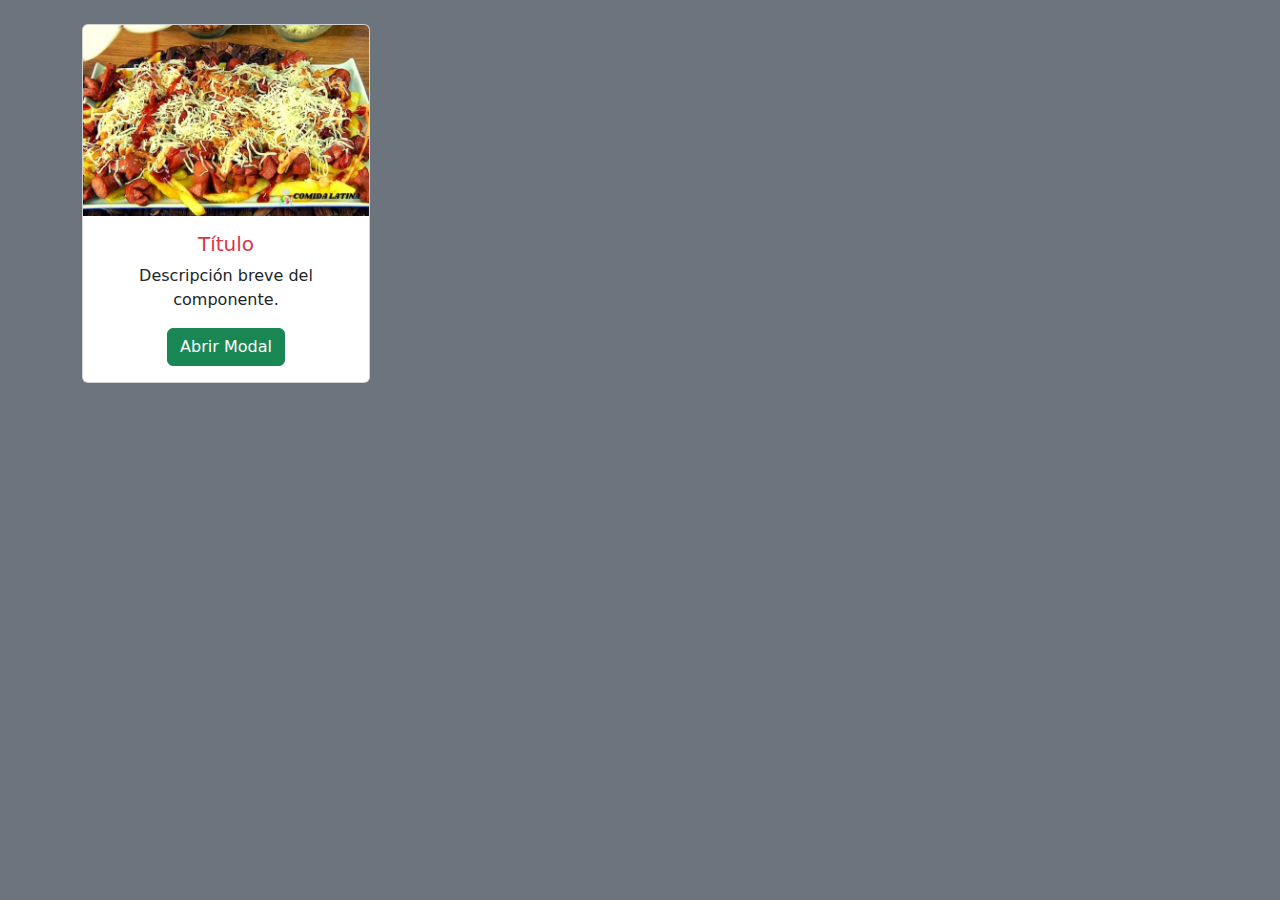
<file: guia4/index.html>
<!DOCTYPE html>
<html lang="es">

<head>
  <meta charset="UTF-8">
  <title>Ejemplo Bootstrap</title>
  <link href="https://cdn.jsdelivr.net/npm/bootstrap@5.3.3/dist/css/bootstrap.min.css" rel="stylesheet">
</head>

<body class="p-4 bg-secondary">
  <div class="container text-center">
    <div class="row">
      <div class="col">
        <div class="card" style="width: 18rem;">
          <img src="imagenes/salchi.jpg" class="card-img-top" alt="imagen">
          <div class="card-body">
            <h5 class="card-title text-danger">Título</h5>
            <p class="card-text">Descripción breve del componente.</p>
            <button class="btn btn-success" id="abrirModal">Abrir Modal</button>
          </div>
        </div>
      </div>
    </div>
  </div>
  <div class="modal fade" id="miModal" tabindex="-1">
    <div class="modal-dialog">
      <div class="modal-content">
        <div class="modal-header">
          <h5 class="modal-title">Informacion del producto</h5>
          <button type="button" class="btn-close" data-bs-dismiss="modal"></button>
        </div>
        <div class="modal-body" id="modalBody">
          <form id="formLogin" class="p-3 border rounded">
            <input type="text" class="form-control mb-2" id="user" placeholder="Usuario">
            <input type="password" class="form-control mb-2" id="password" placeholder="Contraseña">
            <button type="submit" class="btn btn-primary w-100">Ingresar</button>
          </form>
        </div>
      </div>
    </div>
  </div>

</body>
<script src="https://cdn.jsdelivr.net/npm/@popperjs/core@2.11.8/dist/umd/popper.min.js"
  integrity="sha384-I7E8VVD/ismYTF4hNIPjVp/Zjvgyol6VFvRkX/vR+Vc4jQkC+hVqc2pM8ODewa9r" crossorigin="anonymous"></script>
<script src="https://cdn.jsdelivr.net/npm/bootstrap@5.3.8/dist/js/bootstrap.min.js"
  integrity="sha384-G/EV+4j2dNv+tEPo3++6LCgdCROaejBqfUeNjuKAiuXbjrxilcCdDz6ZAVfHWe1Y" crossorigin="anonymous"></script>

<script>
  const modal = new bootstrap.Modal(document.getElementById('miModal'));
  document.getElementById('abrirModal').addEventListener('click', () => {
    modal.show();
  });
</script>

<script>
  const form = document.getElementById('formLogin');
  form.addEventListener('submit', (e) => {
    e.preventDefault();
    const user = document.getElementById('user').value;
    const pass = document.getElementById('password').value;
    if (user === "admin" && pass === "1234") {
      alert("Inicio de sesión exitoso");
    } else {
      alert("Credenciales incorrectas");
    }
  });
</script>



</html>
</file>
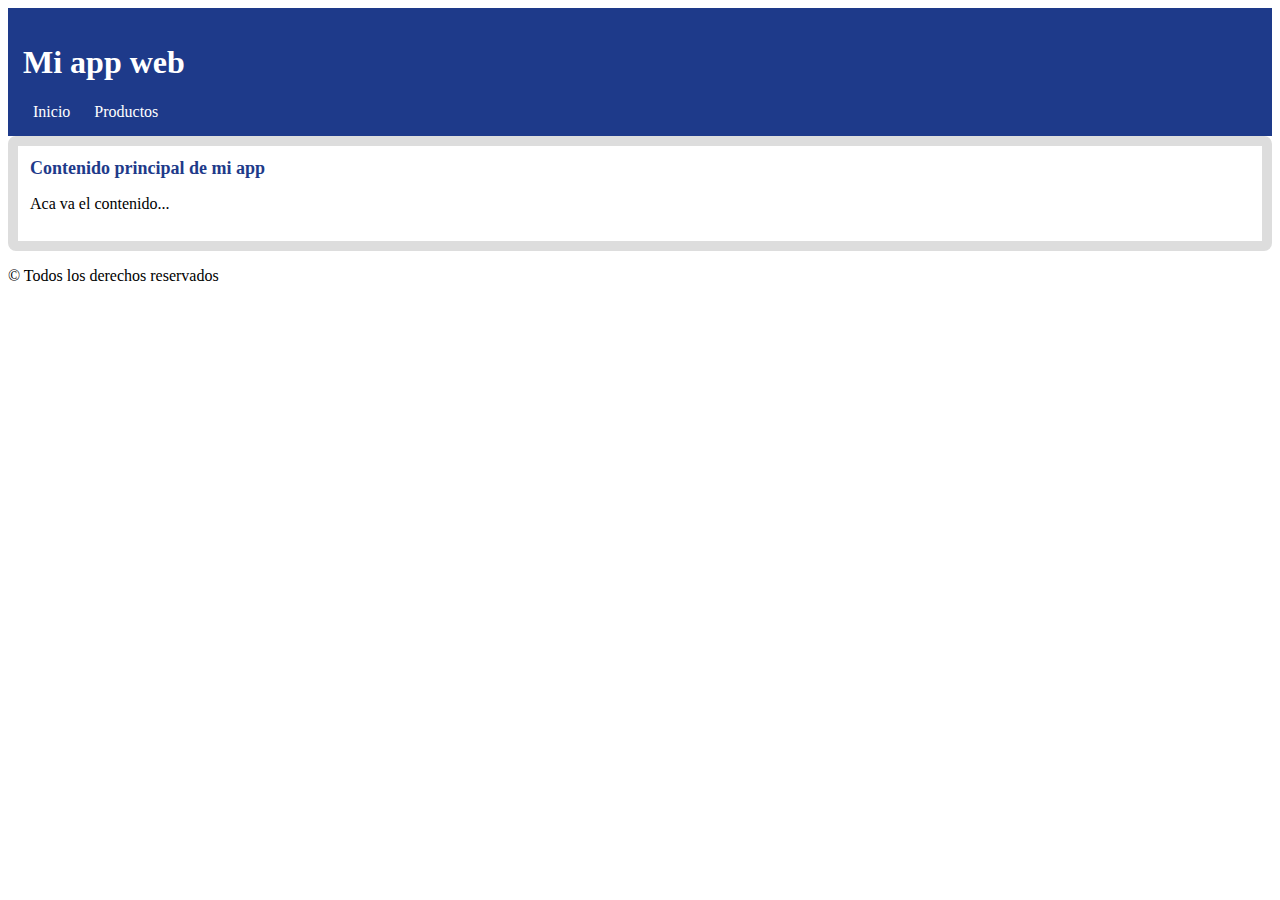
<file: guia3/parte1/index.html>
<!DOCTYPE html>
<html lang="en">

<head>
    <meta charset="UTF-8">
    <meta name="viewport" content="width=device-width, initial-scale=1.0">
    <link rel="stylesheet" href="css/components.css">
    <title>Componentes</title>
</head>

<body>
    <div id="header"></div>
    <div id="content"></div>
    <div id="footer"></div>
</body>

<script src="js/components.js"></script>
<script src="js/principal1.js"></script>

</html>
</file>
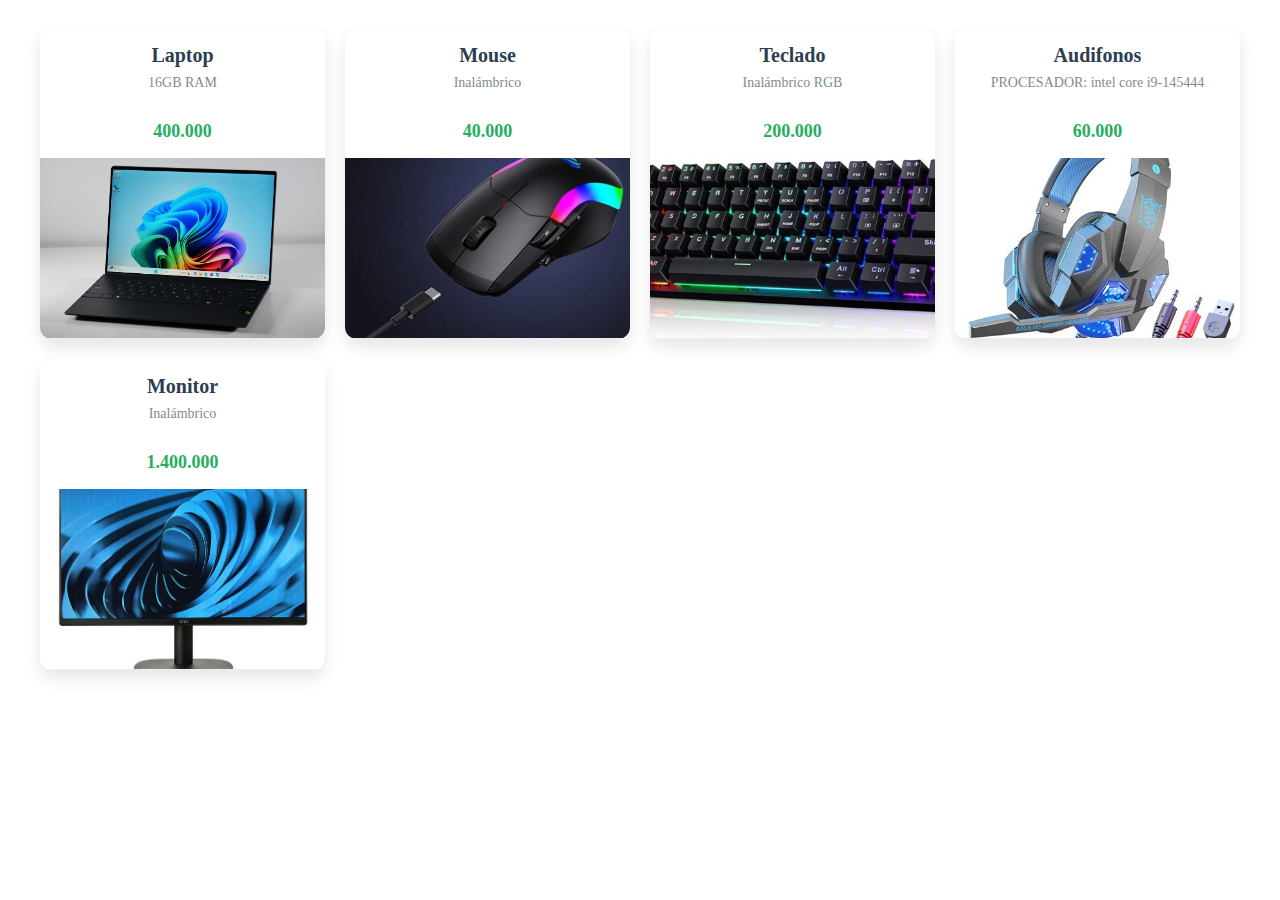
<file: guia3/Parte2/index.html>
<!DOCTYPE html>
<html lang="en">

<head>
    <meta charset="UTF-8">
    <meta name="viewport" content="width=device-width, initial-scale=1.0">
    <title>Componentes parte 2</title>
    <link rel="stylesheet" href="css/template.css">
</head>

<body>
    <template id="card-template" >
        <div class="app-card">
            <h2 class="title"></h2>
            <p class="desc"></p>
            <p class="price"></p>
            <img src="" alt="">
        </div>
    </template>

    <div id="contenedor"></div>
</body>
<script src="js/template.js"></script>
</html>
</file>
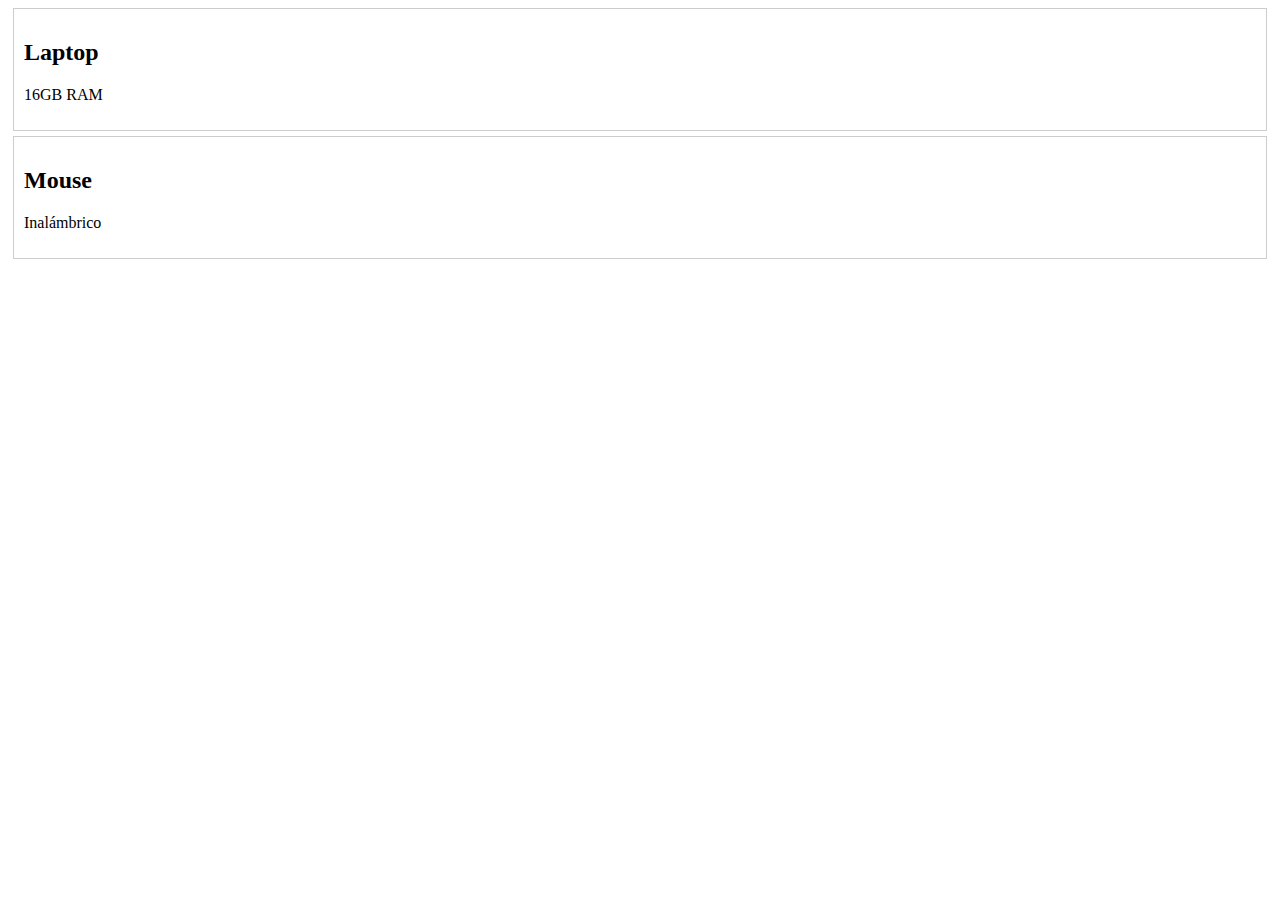
<file: guia3/parte3/index.html>
<!DOCTYPE html>
<html lang="en">

<head>
    <meta charset="UTF-8">
    <meta name="viewport" content="width=device-width, initial-scale=1.0">
    <title>Document</title>
</head>

<body>
    <mi-card titulo="Laptop" descripcion="16GB RAM"></mi-card>
    <mi-card titulo="Mouse" descripcion="Inalámbrico"></mi-card>

</body>
<script src="js/componentes.js"></script>
</html>
</file>
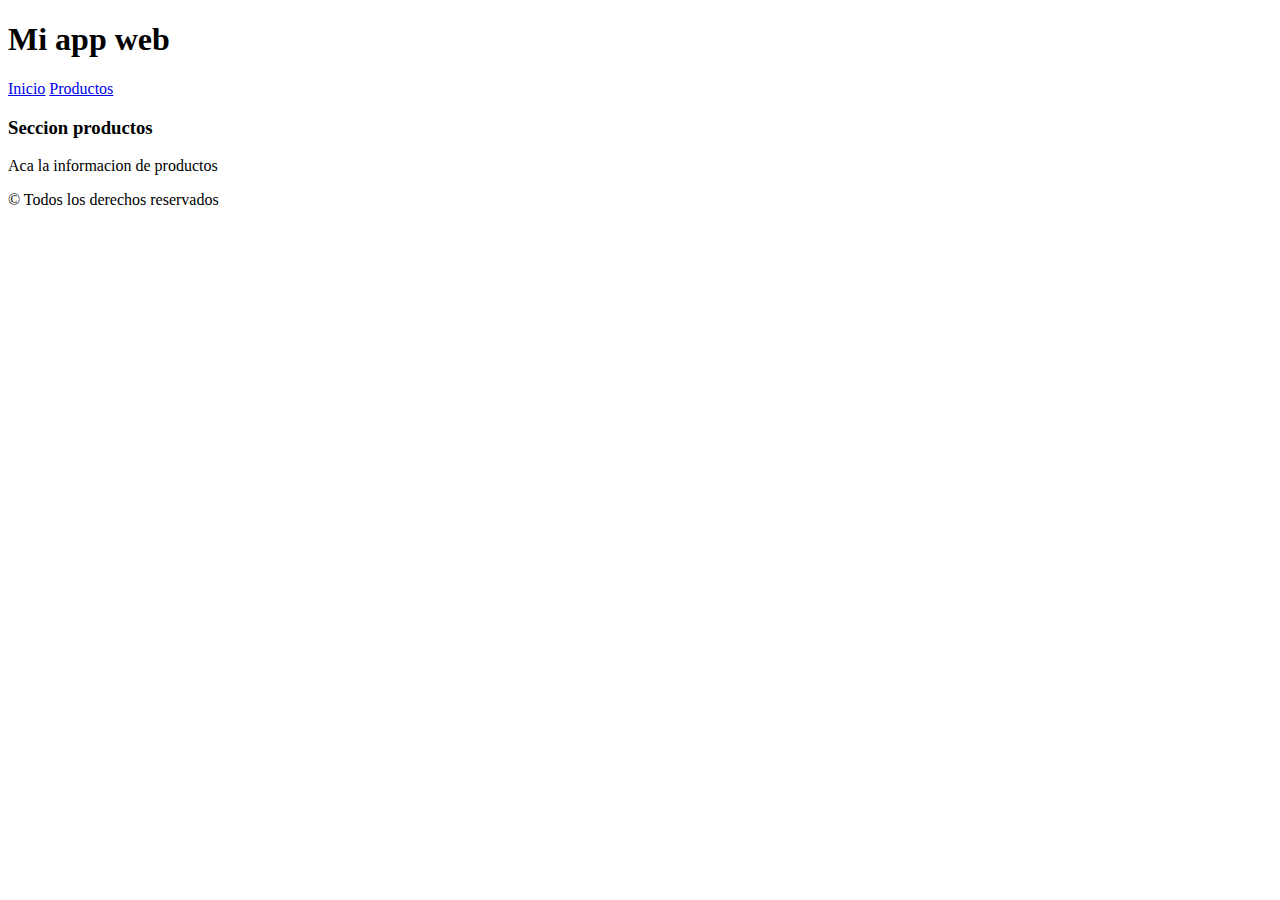
<file: guia3/parte1/products.html>
<!DOCTYPE html>
<html lang="en">
<head>
    <meta charset="UTF-8">
    <meta name="viewport" content="width=device-width, initial-scale=1.0">
    <title>Seccion productos</title>
</head>

<body>
    <div id="header"></div>
    <div id="content"></div>
    <div id="footer"></div>   
</body>
<script src="js/components.js"></script>
<script src="js/products.js"></script>

</html>
</file>
<file: guia3/parte1/css/components.css>
/*Estilos para el componente header*/
.app-header{
    background-color: #1e3a8a;
    color: #fff;
    padding: 15px;
}
.app-header nav a {
    color: #fff;
    margin: 0 10px;
    text-decoration: none;
}
.app-header nav a:hover{
    text-decoration: underline;    
}
/*Estilos para el contenido*/
.app-content{
    margin: 0;
    border: 10px solid#ddd;
    border-radius: 8px;
    padding: 12px;
}
.app-content h1{
    margin: 0;
    font-size: 18px;
    color: #1e3a8a;
}
/*Estilos para el footer*/
.app-footer {
    background-color: #ddd;
    padding: 12px;
    font-style: italic;
    font-weight: bold;
    text-align: center;
}
</file>
<file: guia3/Parte2/css/template.css>
.app-card h2.title {
    font-size: 20px;
    color: #2c3e50;
    margin: 16px 0 8px;
}

.app-card p.desc {
    font-size: 14px;
    color: #7f8c8d;
    margin: 0 10px 12px;
}

.app-card p.price {
    font-size: 18px;
    font-weight: bold;
    color: #27ae60;
    margin-bottom: 16px;
}
#contenedor {
  display: grid;
  grid-template-columns: repeat(auto-fit, minmax(250px, 1fr));
  gap: 20px;
  padding: 20px;
  max-width: 1200px;
  margin: auto;
}

.app-card {
  background-color: #fff;
  border-radius: 12px;
  overflow: hidden;
  box-shadow: 0 8px 16px rgba(0, 0, 0, 0.1);
  transition: transform 0.2s ease, box-shadow 0.2s ease;
  display: flex;
  flex-direction: column;
  align-items: center;
  text-align: center;
}

.app-card:hover {
  transform: translateY(-5px);
  box-shadow: 0 12px 24px rgba(0, 0, 0, 0.2);
}



.app-card img {
  width: 100%;
  height: 180px;
  object-fit: cover;
  border-bottom: 1px solid #eee;
}
</file>
